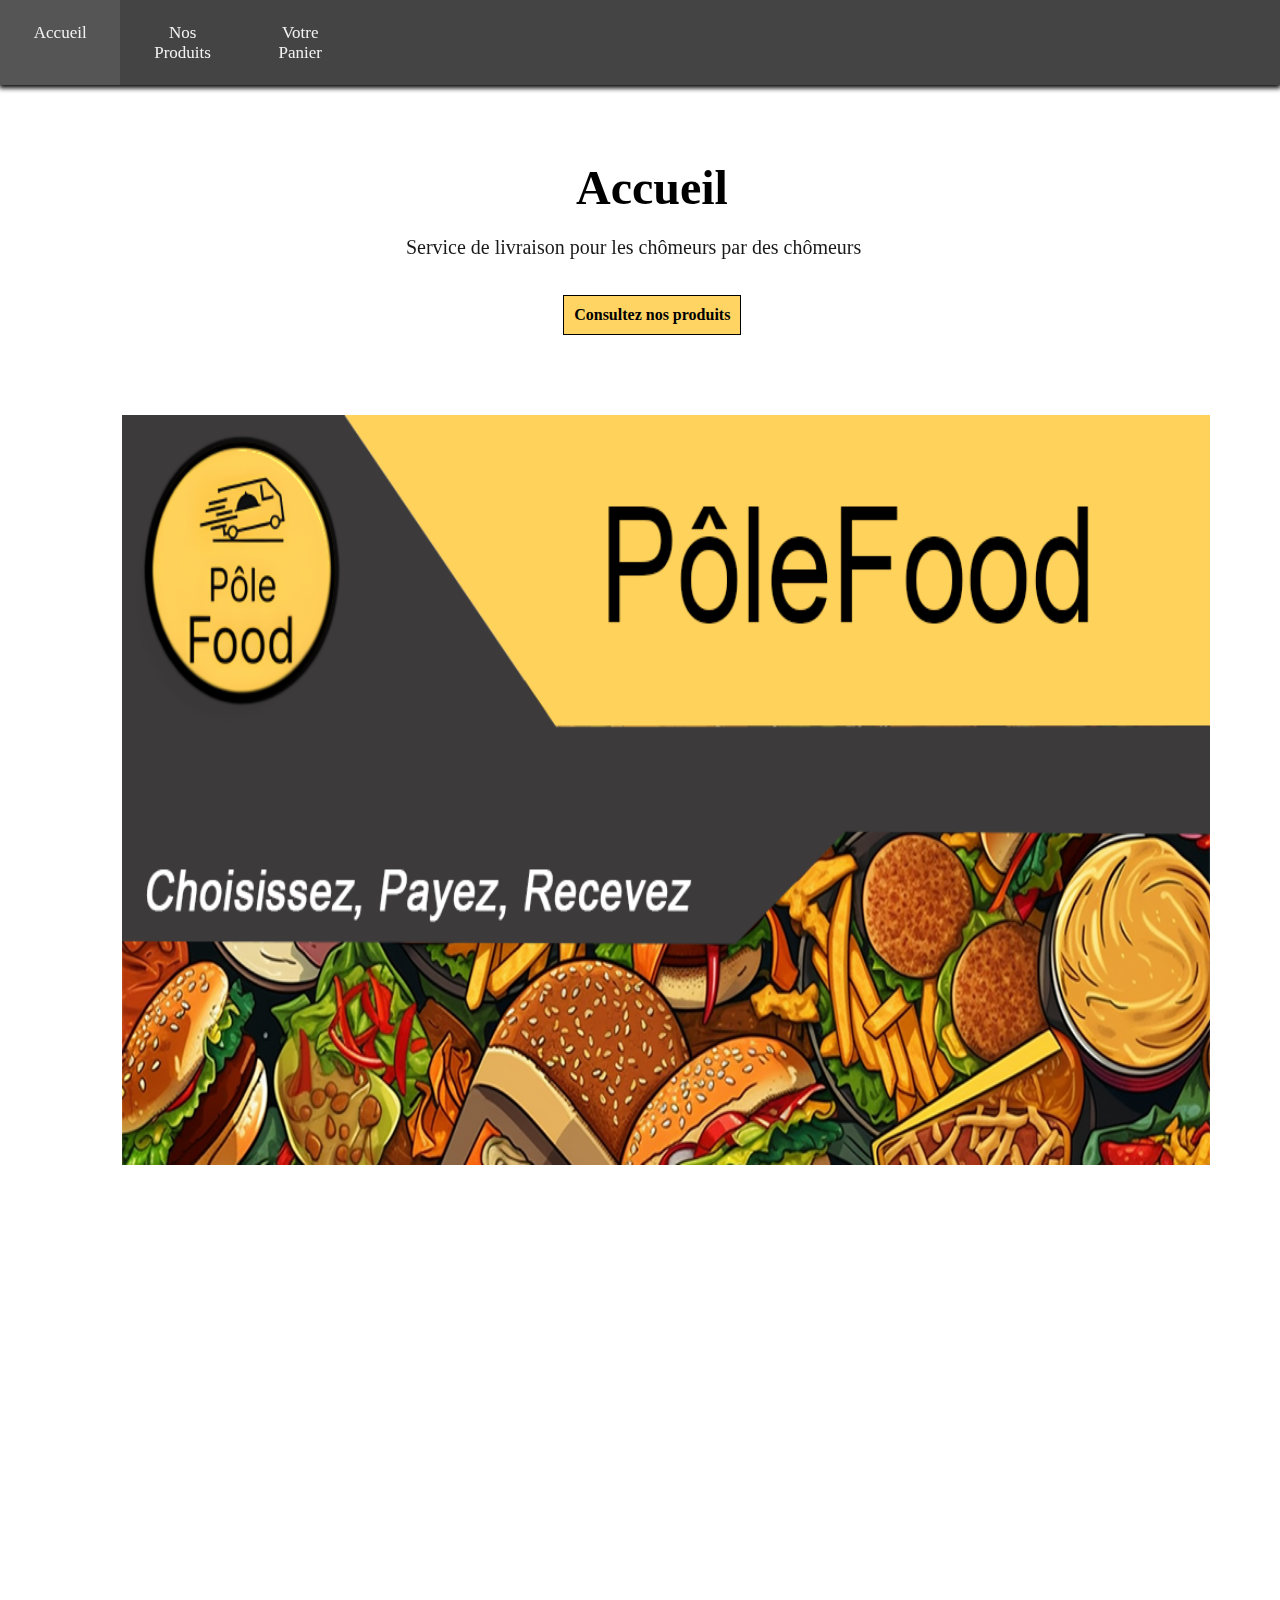
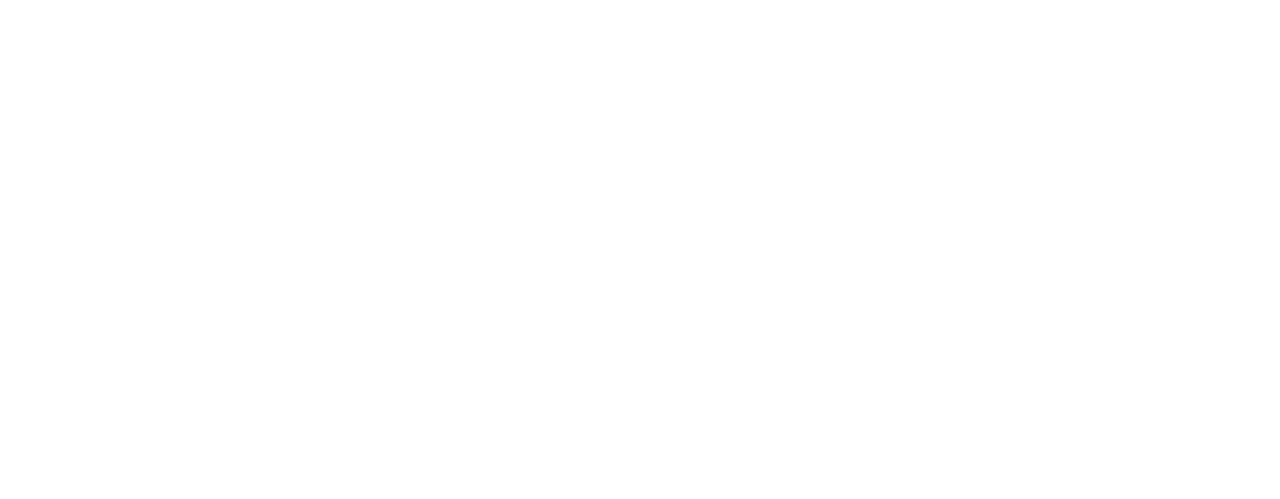
<file: index.html>
<!DOCTYPE html>
<html lang="fr">

<head>
    <meta charset="utf-8">
    <meta name="viewport" content="width=device-width, initial-scale=1.0">
    <link rel="stylesheet" href="navbar.css">
    <link rel="stylesheet" href="footer.css">
    <link rel="stylesheet" href="index.css">
    <script src="script_navbar.js"></script>
    <link href="https://unpkg.com/aos@2.3.1/dist/aos.css" rel="stylesheet">
    <script src="https://unpkg.com/aos@2.3.1/dist/aos.js"></script>
    <link rel="icon" href="images/icone/poleFood.ico">
    <title>Accueil</title>
</head>

<body>
    <div class="navbar" data-aos="fade-down">
        <div class="navbar-full-screen">
            <a href="index.html">Accueil</a>
            <a href="produit.html">Nos Produits</a>
            <a href="panier.html">Votre Panier</a>
        </div>
        <div id="navbar-phone-screen" class="navbar-phone-screen">
            <a href="javascript:void(0);" class="icon" onclick="burger()">
                <span class="burger-icon">
                    <span></span>
                    <span></span>
                    <span></span>
                </span>
            </a>
            <div id="nav-burger" class="nav-burger">
                <a href="index.html">Accueil</a>
                <a href="produit.html">Vos Produits</a>
                <a href="panier.html">Votre Panier</a>
            </div>
        </div>
    </div>



    <div class="contenu">
        <img class="imgPoleFood" src="images/imagePoleFood/poleFood.png">
        <div class="accroche">
            Service de livraison pour les chômeurs par des chômeurs
        </div>
        <div class="header">Accueil</div>
        <button onclick="window.location.href = 'produit.html'"
            class="bouton-achat">Consultez nos produits</button>
    </div>
    <div class="footer" data-aos="zoom-in">
        <div class="footer-devider">
            <div class="footer-row" data-aos="zoom-in" data-aos-duration="1000">
                <div class="footer-col" data-aos="zoom-in" data-aos-duration="1200">
                    <div class="footer-newsletter" data-aos="zoom-in" data-aos-duration="1400">Souscrivez à notre boîte
                        mail</div>
                    <div class="footer-text" data-aos="zoom-in" data-aos-duration="1600">
                        Soyez les premiers à être au courant de nos offres spéciales, de nos nouvelles sorties et de nos
                        événements
                    </div>
                    <form action="#" data-aos="zoom-in" data-aos-duration="1800">
                        <fieldset>
                            <input type="text" id="email" name="email" placeholder="Votre email">
                            <a href="#" class="footer-email-submit" data-aos="zoom-in"
                                data-aos-duration="2000">S'inscrire</a>
                        </fieldset>
                    </form>
                </div>
            </div>
            <div class="footer-row" data-aos="zoom-in" data-aos-duration="2200">
                <div class="footer-col" data-aos="zoom-in" data-aos-duration="2400">
                    <p class="footer-title" data-aos="zoom-in" data-aos-duration="2600">Magasin</p>
                    <a href="produit.html#section_burger" class="footer-element" data-aos="zoom-in" data-aos-duration="2800">Burgers</a>
                    <a href="produit.html#section_pizza" class="footer-element" data-aos="zoom-in" data-aos-duration="3000">Pizzas</a>
                    <a href="produit.html#section_tacos" class="footer-element" data-aos="zoom-in" data-aos-duration="3200">Tacos</a>
                    <a href="produit.html#section_kebab" class="footer-element" data-aos="zoom-in" data-aos-duration="3400">Kebabs</a>
                    <a href="produit.html#section_hotdog" class="footer-element" data-aos="zoom-in" data-aos-duration="3600">Hot-Dogs</a>
                </div>
                <div class="footer-col" data-aos="zoom-in" data-aos-duration="3800">
                    <p class="footer-title" data-aos="zoom-in" data-aos-duration="4000">Aide</p>
                    <a href="#" class="footer-element" data-aos="zoom-in" data-aos-duration="4200">A propos de nous</a>
                    <a href="#" class="footer-element" data-aos="zoom-in" data-aos-duration="4400">Jobs</a>
                    <a href="#" class="footer-element" data-aos="zoom-in" data-aos-duration="4600">Presse</a>
                    <a href="#" class="footer-element" data-aos="zoom-in" data-aos-duration="4800">Protection des
                        données</a>
                </div>
                <div class="footer-col" data-aos="zoom-in" data-aos-duration="5000">
                    <p class="footer-title" data-aos="zoom-in" data-aos-duration="5200">A propos</p>
                    <a href="#" class="footer-element" data-aos="zoom-in" data-aos-duration="5400">Service client</a>
                    <a href="#" class="footer-element" data-aos="zoom-in" data-aos-duration="5600">Nous contacter</a>
                    <a href="#" class="footer-element" data-aos="zoom-in" data-aos-duration="5800">Retours</a>
                    <a href="#" class="footer-element" data-aos="zoom-in" data-aos-duration="6000">Aide</a>
                    <a href="#" class="footer-element" data-aos="zoom-in" data-aos-duration="6200">FAQ</a>
                </div>
            </div>
        </div>
    </div>
        <script> AOS.init();</script>
</body>

</html>
</file>
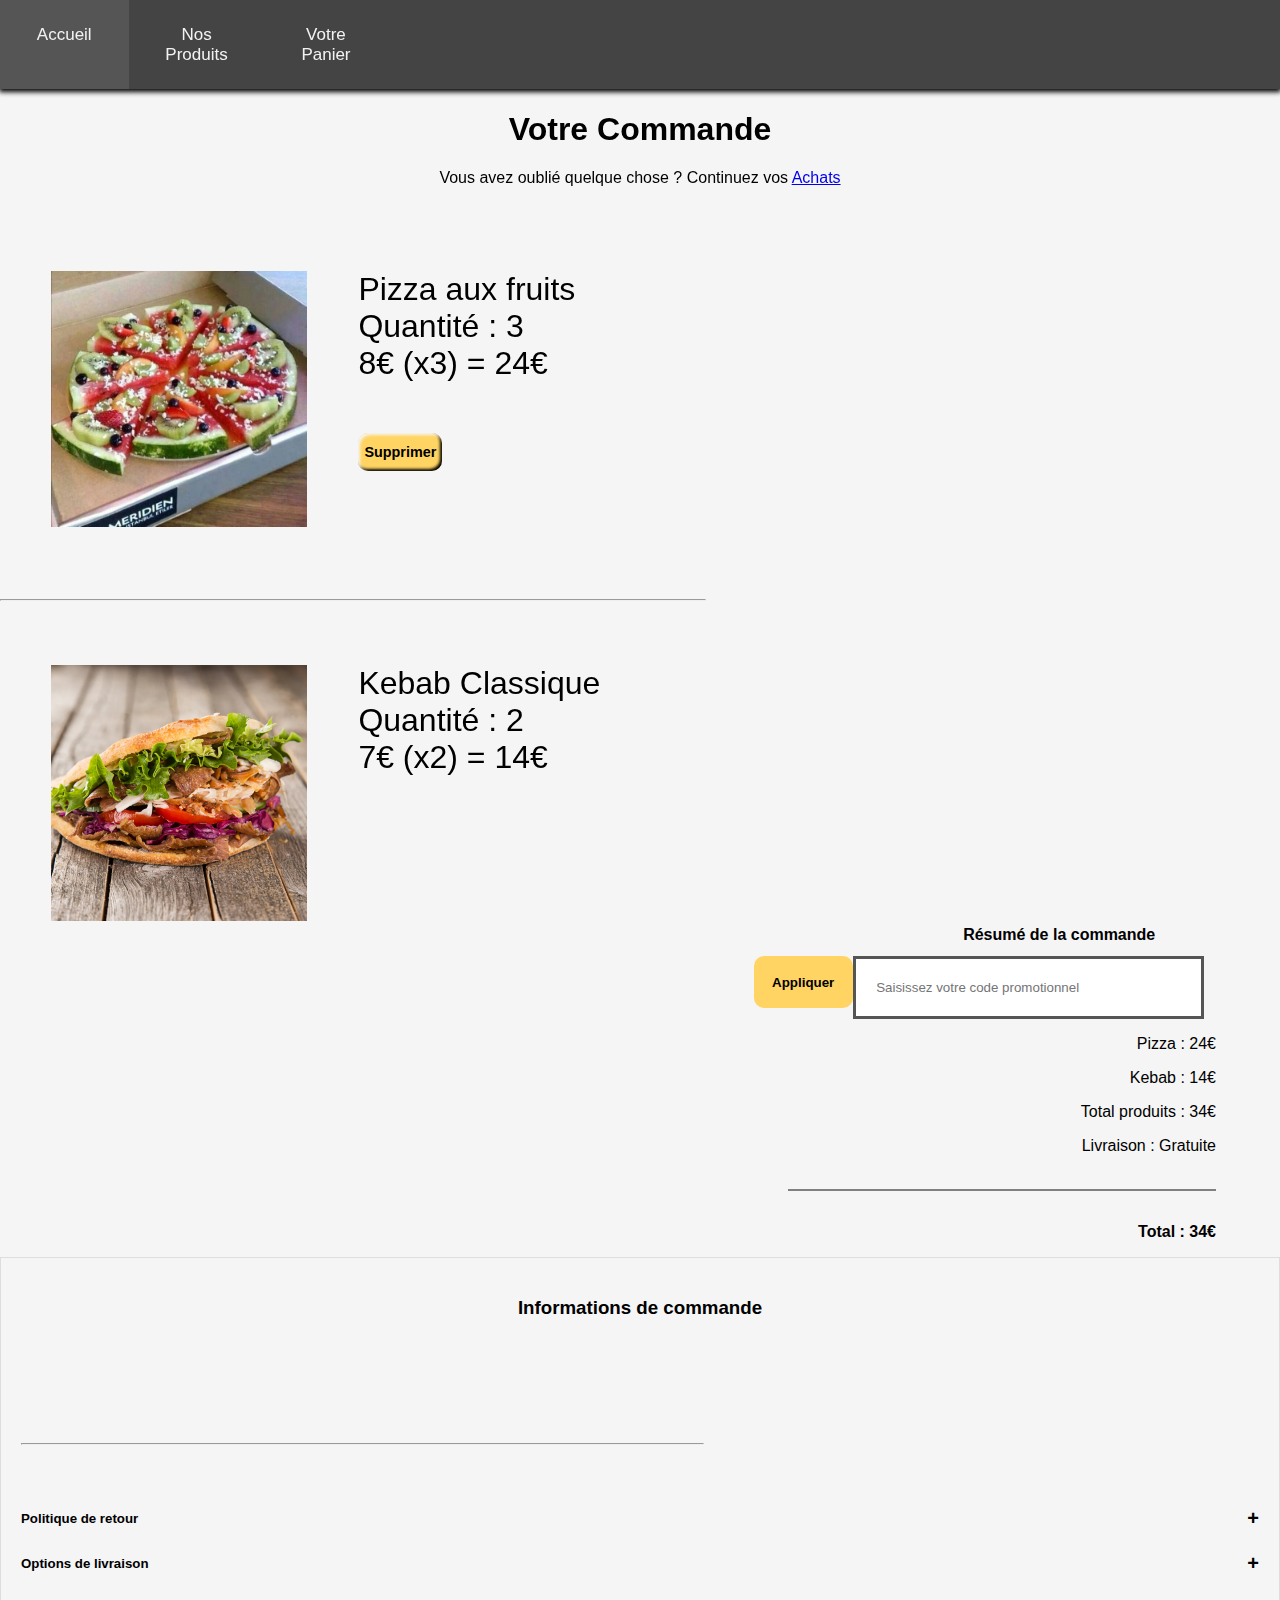
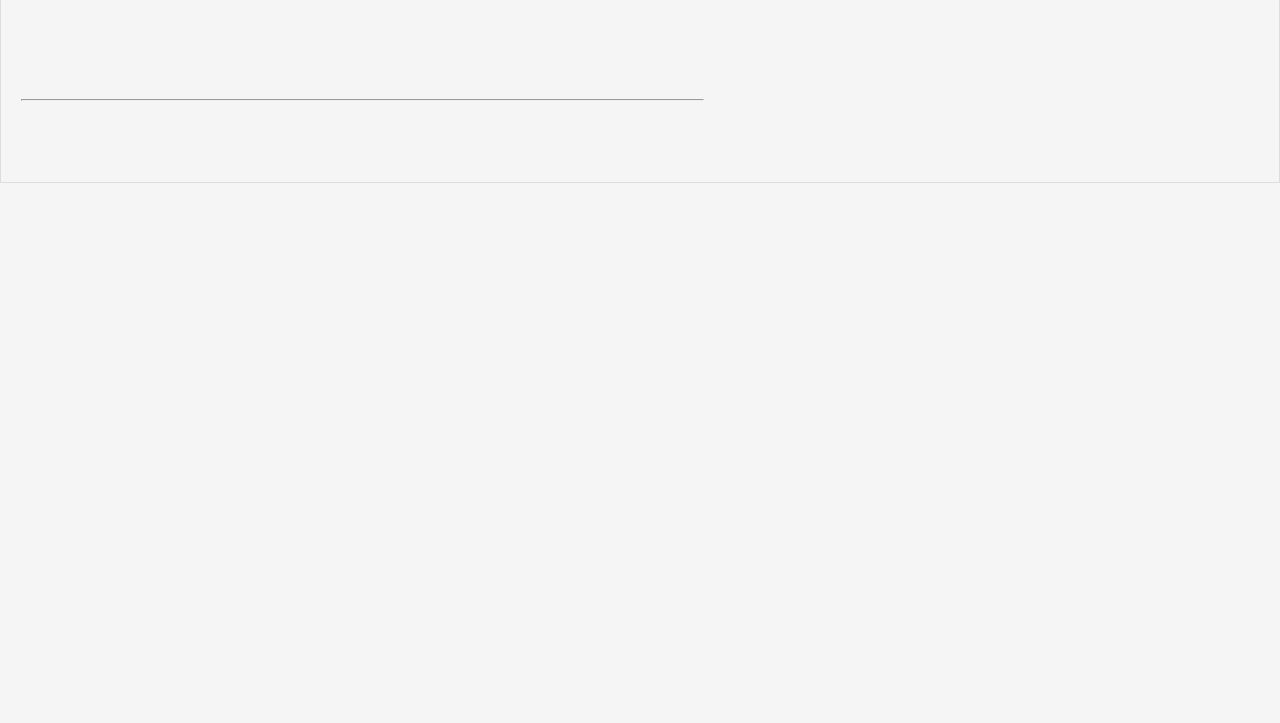
<file: panier.html>
<!DOCTYPE html>
<html lang="fr">

<head>
    <meta charset="utf-8">
    <meta name="viewport" content="width=device-width, initial-scale=1.0">
    <link rel="stylesheet" href="navbar.css">
    <link rel="stylesheet" href="footer.css">
    <link rel="stylesheet" href="panier.css">
    <script src="script_navbar.js"></script>
    <link href="https://unpkg.com/aos@2.3.1/dist/aos.css" rel="stylesheet">
    <script src="https://unpkg.com/aos@2.3.1/dist/aos.js"></script>
    <script src="panier.js"></script>
    <link rel="icon" href="images/icone/poleFood.ico">
    <title>Panier</title>
</head>

<body>
    <div class="navbar" data-aos="fade-down">
        <div class="navbar-full-screen">
            <a href="index.html">Accueil</a>
            <a href="produit.html">Nos Produits</a>
            <a href="panier.html">Votre Panier</a>
        </div>
        <div id="navbar-phone-screen" class="navbar-phone-screen">
            <a href="javascript:void(0);" class="icon" onclick="burger()">
                <span class="burger-icon">
                    <span></span>
                    <span></span>
                    <span></span>
                </span>
            </a>
            <div id="nav-burger" class="nav-burger">
                <a href="index.html">Accueil</a>
                <a href="produit.html">Vos Produits</a>
                <a href="panier.html">Votre Panier</a>
            </div>
        </div>
    </div>


    <h1 data-aos="fade-up">Votre Commande</h1>
    <p data-aos="fade-up" data-aos-duration="1000">Vous avez oublié quelque chose ? Continuez vos <a href="produit.html"
            data-aos="fade-up" data-aos-duration="1000"> Achats </a></p><br>
    <br>
    <div class="container" data-aos="fade-up" data-aos-duration="1000">
        <img class="food" src="images/nourriture/fruitPizza.jpg" id="image1" alt="test" data-aos="fade-up">
        <p class="descFood">Pizza aux fruits <br>
            Quantité : 3 <br>
            8€ (x3) = 24€ <br>
            <button class="suppr" type="button" data-aos="fade-up" data-aos-duration="1000">Supprimer</button>
        </p>
    </div>
    <hr data-aos="fade-up" data-aos-duration="1000">

    <div class="container2" data-aos="fade-up" data-aos-duration="1000">
        <img class="food" src="images/nourriture/classicKebab.jpeg" id="image2" alt="test" data-aos="fade-up">
        <p class="descFood">Kebab Classique <br>
            Quantité : 2 <br>
            7€ (x2) = 14€ <br>
            <button class="suppr" type="button" data-aos="fade-up" data-aos-duration="1000">Supprimer</button>
        </p>
    </div>
    <div class="resume">
        <p class="commande">Résumé de la commande</p>
        <form>
            <input class="promo" type="text" id="code" name="code" placeholder="Saisissez votre code promotionnel">
            <button id="applyPromoButton" type="button">Appliquer</button>


        </form><br>
        <p class="Total1"> Pizza : 24€</p>
        <p class="Total2">Kebab : 14€</p>
        <p class="Total2">Total produits : 34€</p>
        <p class="Total2">Livraison : Gratuite</p><br>
        <hr class="prix"><br>
        <p class="totalPrix">Total : 34€</p>
        <p class="promoInfo"></p>

    </div>

    <div class="informations-commande">
        <h3>Informations de commande</h3>
        <hr>
        <h5 id="retour" class="toggle-title">Politique de retour <span>+</span></h5>
        <div class="texte-retour">
             Chez Pole Food, nous avons à cœur de satisfaire nos clients, en particulier les étudiants qui font
                confiance à notre service de livraison à domicile. Votre satisfaction est notre priorité, et nous sommes
                heureux de vous offrir la meilleure expérience possible. Dans le cas peu probable où vous ne seriez pas
                satisfait de votre commande, veuillez lire notre politique de retour ci-dessous :
            
            <ul class="politique">
                <li>1.1 Satisfaction Garantie</li>
                <p>Nous nous engageons à vous offrir des repas de qualité à un prix abordable. Si, pour une raison
                    quelconque, vous n'êtes pas satisfait de votre commande, veuillez nous contacter. Nous ferons de
                    notre mieux pour résoudre votre problème rapidement.</p>
                <li>1.2 Commande Incorrecte ou Incomplète</li>
                <p>Si vous recevez une commande incorrecte ou des articles manquants, veuillez nous en informer dans les
                    plus brefs délais. Nous vous enverrons la commande correcte ou les articles manquants sans frais
                    supplémentaires.</p>
                <li>1.3 Produits Endommagés ou de Mauvaise Qualité</li>
                <p>Votre satisfaction gustative est importante pour nous. Si vous recevez des produits endommagés ou de
                    mauvaise qualité, veuillez nous contacter dans les 24 heures suivant la réception de votre commande.
                    Nous vous offrirons un remplacement ou un remboursement intégral.</p>
                <li>1.4 Délais de Réclamation</li>
                <p>Toute réclamation concernant votre commande doit être signalée dans les 24 heures suivant la
                    livraison. Cela nous permettra de traiter votre demande de manière efficace.</p>
                <li>1.5 Processus de Retour</li>
                <p>Si vous avez besoin de retourner un produit ou de signaler un problème, veuillez nous contacter par
                    e-mail à emailexemple@gmail.com ou par téléphone au 0123456789. Notre équipe du service client vous guidera tout au long du processus de retour.</p>
                <li>1.6 Remboursements et Crédits</li>
                <p>En cas de retour, vous avez le choix entre un remboursement complet ou un crédit équivalent à la
                    valeur de votre commande pour une utilisation ultérieure. Le remboursement sera traité dans un délai
                    raisonnable.</p>
                <li>1.7 Produits Périssables</li>
                <p>Nous comprenons que nos produits sont périssables, et nous vous encourageons à signaler rapidement
                    tout problème de qualité. Cela nous aidera à résoudre la situation de manière satisfaisante.</p>
                <li>1.8 Modifications de la Politique de Retour</li>
                <p>Pole Food se réserve le droit de modifier sa politique de retour à tout moment. Toutes les
                    modifications seront communiquées sur notre site Web.</p>
                <li>1.9 Service Client</li>
                <p>Notre équipe du service client est à votre disposition pour répondre à toutes vos questions,
                    préoccupations ou réclamations. Vous pouvez nous contacter à emailexemple@gmail.com ou
                    par téléphone au 0123456789.</p>
            </ul>
            <hr>
        </div>
        <h5 id="livraison" class="toggle-title">Options de livraison <span>+</span></h5>
        <div class="texte-livraison">
            <p>
                2. Chez Pole Food, nous proposons différentes options de livraison pour répondre à vos besoins :
            </p>
            <ul class="politique">
                <li>2.1 Livraison Standard</li>
                <p>Notre livraison standard est gratuite pour toutes les commandes. Elle est généralement effectuée dans
                    un délai de 30 minutes.</p>
                <li>2.2 Livraison Express</li>
                <p>Si vous avez besoin de recevoir votre commande plus rapidement, nous proposons une option de
                    livraison express moyennant des frais supplémentaires. La livraison express prend généralement
                    10 minutes.</p>
                <li>2.3 Ramassage en Magasin</li>
                <p>Si vous préférez, vous pouvez également choisir l'option de ramassage en magasin. Vous serez informé
                    dès que votre commande sera prête à être récupérée dans nos restaurants.</p>
            </ul>
        </div>
        <hr>
    </div>




    <div class="footer" data-aos="zoom-in">
        <div class="footer-devider">
            <div class="footer-row" data-aos="zoom-in" data-aos-duration="1000">
                <div class="footer-col" data-aos="zoom-in" data-aos-duration="1200">
                    <div class="footer-newsletter" data-aos="zoom-in" data-aos-duration="1400">Souscrivez à notre boîte
                        mail</div>
                    <div class="footer-text" data-aos="zoom-in" data-aos-duration="1600">
                        Soyez les premiers à être au courant de nos offres spéciales, de nos nouvelles sorties et de nos
                        événements
                    </div>
                    <form action="#" data-aos="zoom-in" data-aos-duration="1800">
                        <fieldset>
                            <input type="text" id="email" name="email" placeholder="Votre email">
                            <a href="#" class="footer-email-submit" data-aos="zoom-in"
                                data-aos-duration="2000">S'inscrire</a>
                        </fieldset>
                    </form>
                </div>
            </div>
            <div class="footer-row" data-aos="zoom-in" data-aos-duration="2200">
                <div class="footer-col" data-aos="zoom-in" data-aos-duration="2400">
                    <p class="footer-title" data-aos="zoom-in" data-aos-duration="2600">Magasin</p>
                    <a href="produit.html#section_burger" class="footer-element" data-aos="zoom-in" data-aos-duration="2800">Burgers</a>
                    <a href="produit.html#section_pizza" class="footer-element" data-aos="zoom-in" data-aos-duration="3000">Pizzas</a>
                    <a href="produit.html#section_tacos" class="footer-element" data-aos="zoom-in" data-aos-duration="3200">Tacos</a>
                    <a href="produit.html#section_kebab" class="footer-element" data-aos="zoom-in" data-aos-duration="3400">Kebabs</a>
                    <a href="produit.html#section_hotdog" class="footer-element" data-aos="zoom-in" data-aos-duration="3600">Hot-Dogs</a>
                </div>
                <div class="footer-col" data-aos="zoom-in" data-aos-duration="3800">
                    <p class="footer-title" data-aos="zoom-in" data-aos-duration="4000">Aide</p>
                    <a href="" class="footer-element" data-aos="zoom-in" data-aos-duration="4200">A propos de nous</a>
                    <a href="" class="footer-element" data-aos="zoom-in" data-aos-duration="4400">Jobs</a>
                    <a href="" class="footer-element" data-aos="zoom-in" data-aos-duration="4600">Presse</a>
                    <a href="" class="footer-element" data-aos="zoom-in" data-aos-duration="4800">Protection des données</a>
                </div>
                <div class="footer-col" data-aos="zoom-in" data-aos-duration="5000">
                    <p class="footer-title" data-aos="zoom-in" data-aos-duration="5200">A propos</p>
                    <a href="" class="footer-element" data-aos="zoom-in" data-aos-duration="5400">Service client</a>
                    <a href="" class="footer-element" data-aos="zoom-in" data-aos-duration="5600">Nous contacter</a>
                    <a href="" class="footer-element" data-aos="zoom-in" data-aos-duration="5800">Retours</a>
                    <a href="" class="footer-element" data-aos="zoom-in" data-aos-duration="6000">Aide</a>
                    <a href="" class="footer-element" data-aos="zoom-in" data-aos-duration="6200">FAQ</a>
                </div>
            </div>
        </div>
    </div>
    <script> AOS.init();</script>
</body>

</html>
</file>
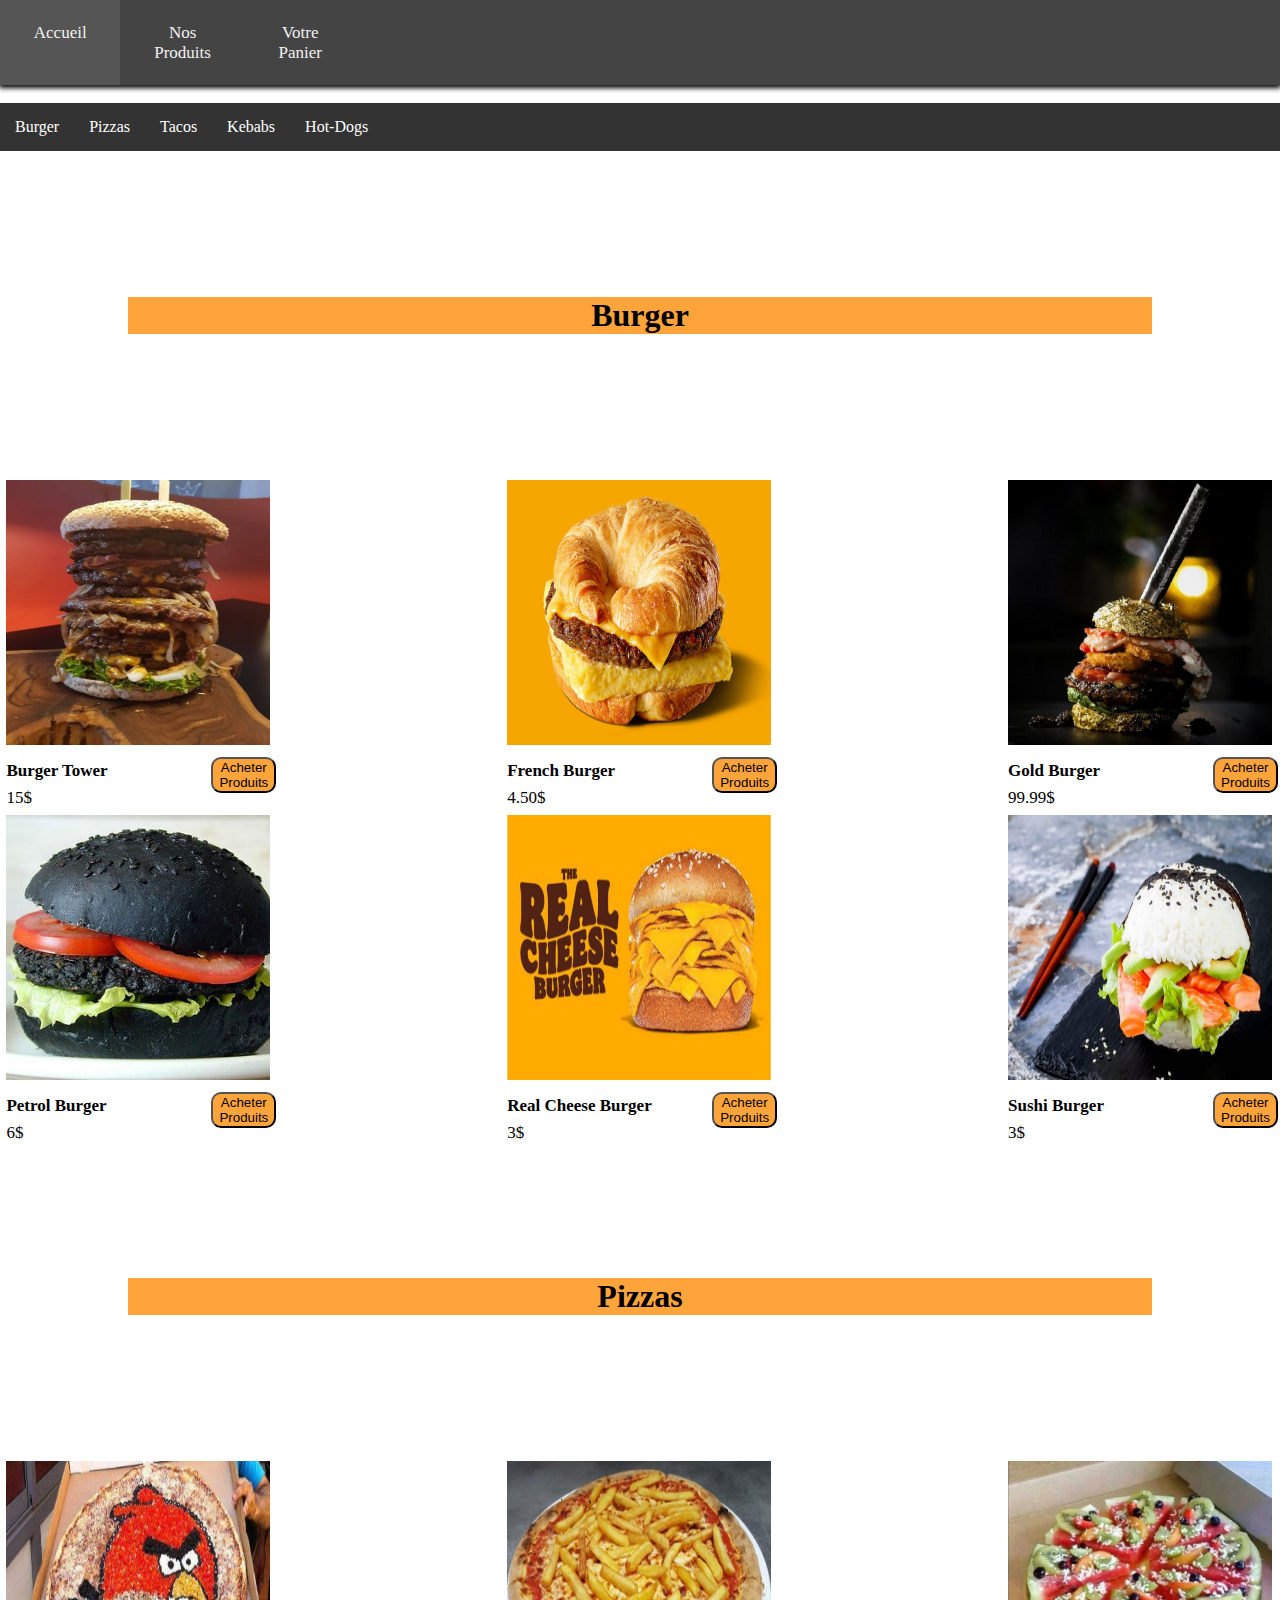
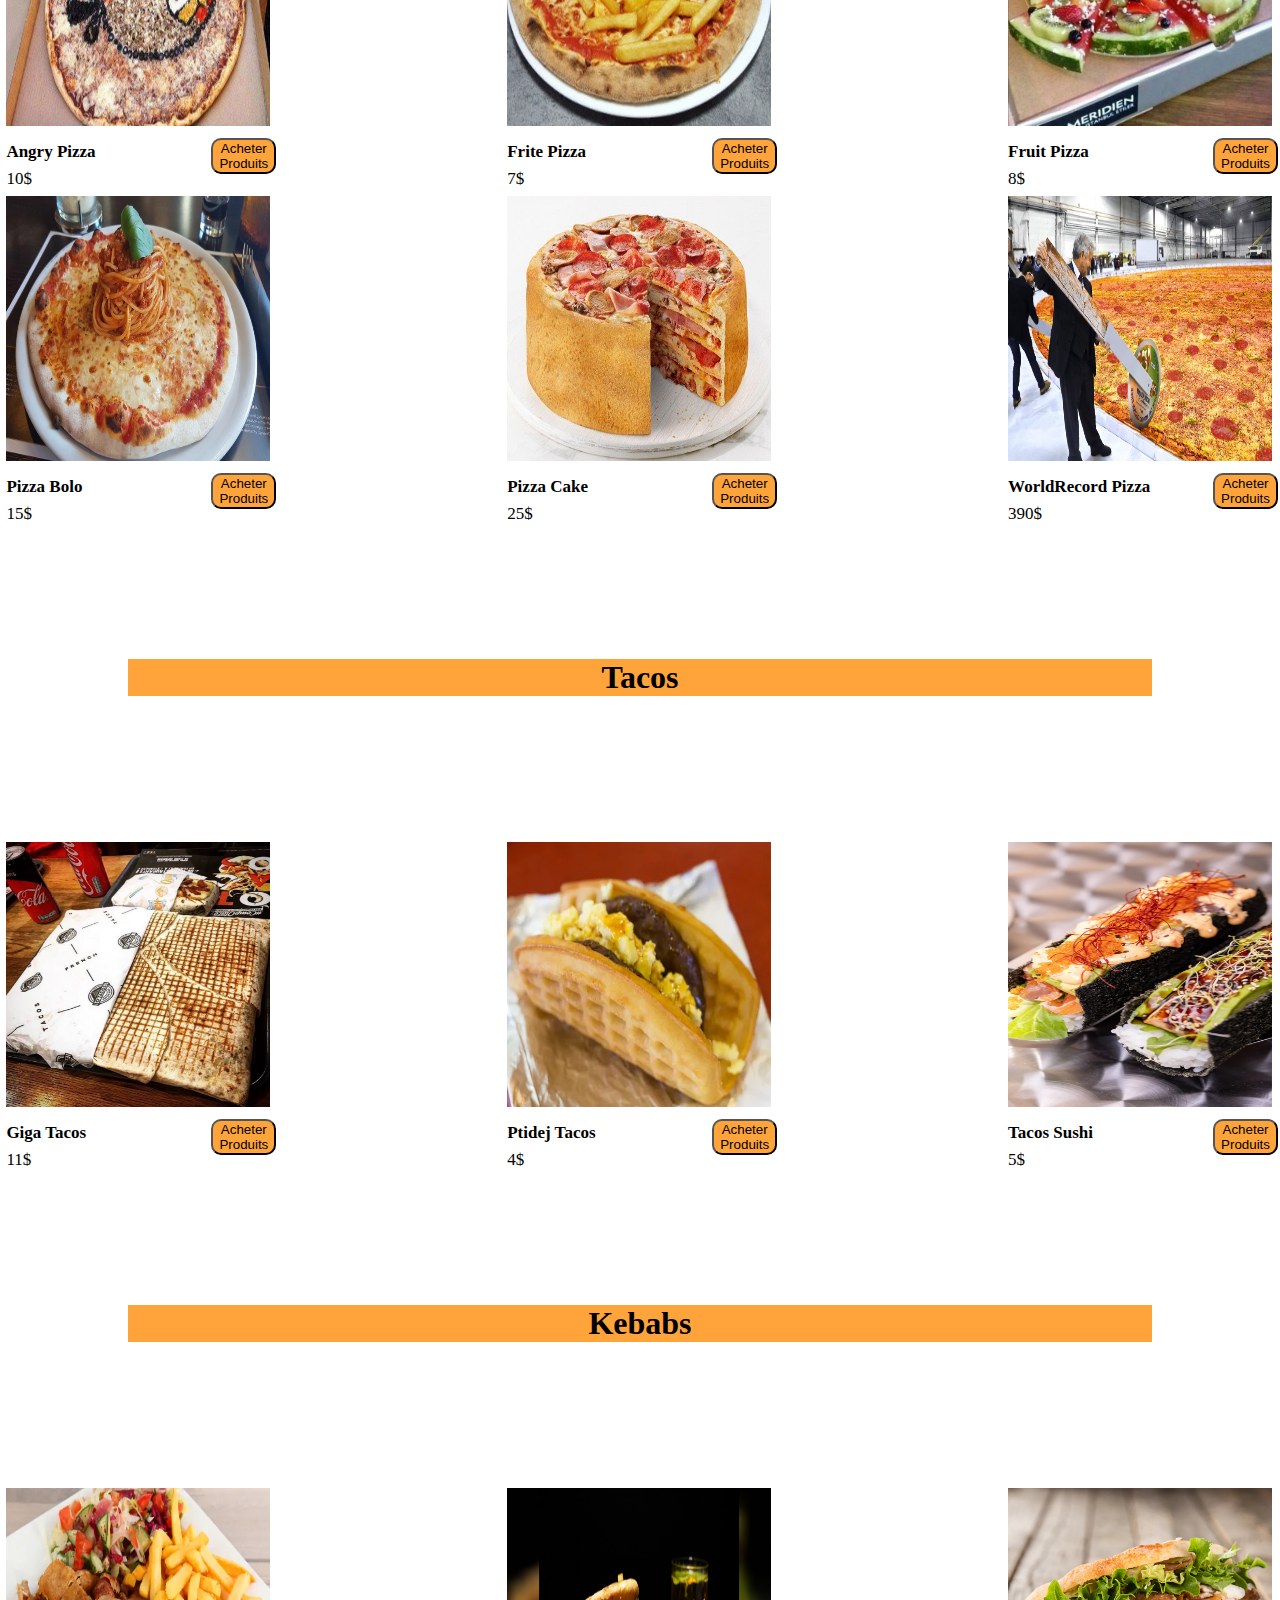
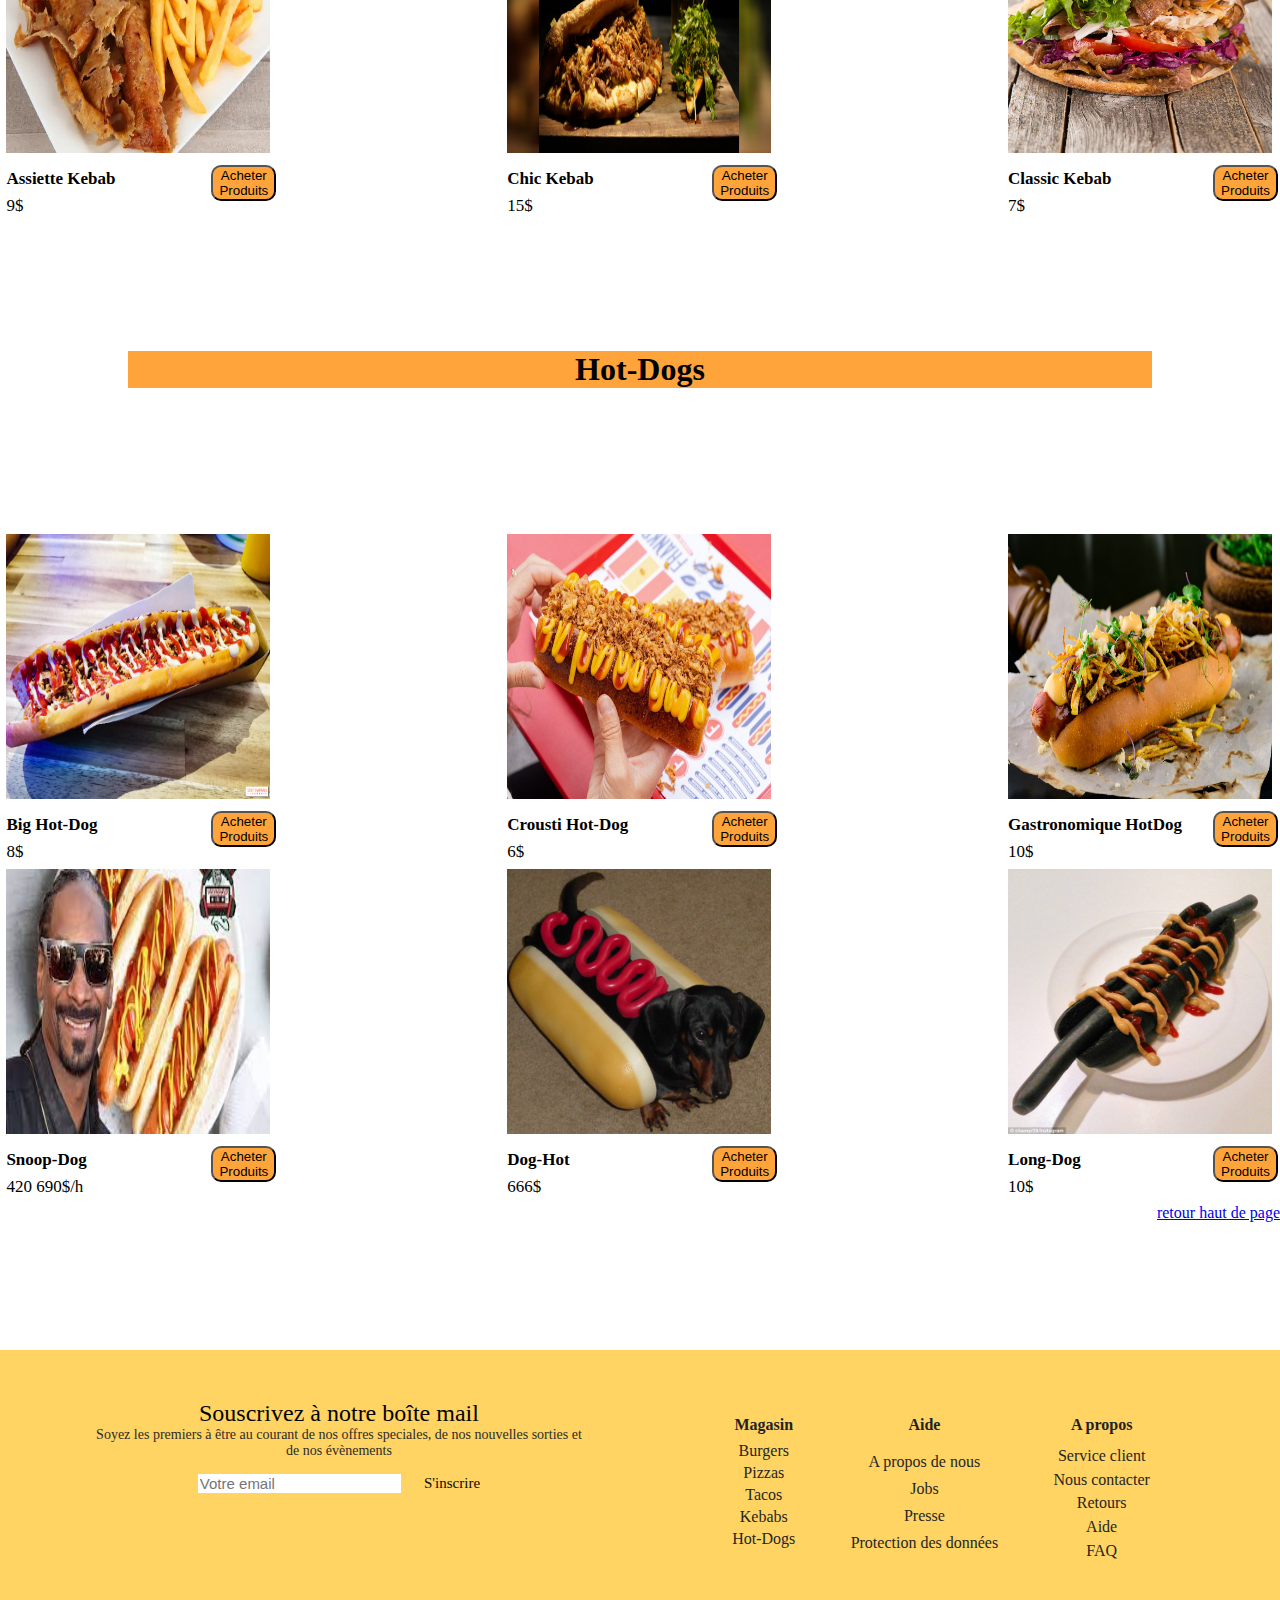
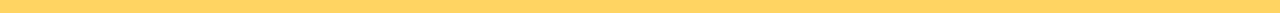
<file: produit.html>
<!DOCTYPE html>
<html lang="fr">
<head>
    <meta charset="utf-8">
    <meta name="viewport" content="width=device-width, initial-scale=1.0">
    <link rel="stylesheet" href="produit.css">
    <title>Produits</title>
</head>
<body>
  <div class="navbar">
    <div class="navbar-full-screen">
        <a href="index.html">Accueil</a>
        <a href="produit.html">Nos Produits</a>
        <a href="panier.html">Votre Panier</a>
    </div>
    <div id="navbar-phone-screen" class="navbar-phone-screen">
        <a href="javascript:void(0);" class="icon" onclick="burger()">
            <span class="burger-icon">
                <span></span>
                <span></span>
                <span></span>
            </span>
        </a>
        <div id="nav-burger" class="nav-burger">
            <a href="index.html">Accueil</a>
            <a href="produit.html">Nos Produits</a>
            <a href="panier.html">Votre Panier</a>
        </div>
    </div>
</div>
    <br>
    <ul id="selection">
        <li><a href="#section_burger">Burger</a></li>
        <li><a href="#section_pizza">Pizzas</a></li>
        <li><a href="#section_tacos">Tacos</a></li>
        <li><a href="#section_kebab">Kebabs</a></li>
        <li><a href="#section_hotdog">Hot-Dogs</a></li>
    </ul>
    <br>
    <h1 class="section" id="section_burger">Burger</h2>
    <br>
    <div class="produit">
        <div class="conteneur">
          <div class="contenue">
            <div class="image"><img style="width: 100%;height: 100%;" src="images/nourriture/burgerTower.jpg" alt="burger tower"></div>
            <div class="nom">Burger Tower </div>
            <div class="prix">15$</div>
            <div class="truc"><form action="https://aliuluan.github.io/PoleFood/achat.html"><button type="submit">Acheter Produits</button></form></div>
          </div>
          <div class="contenue">
            <div class="image"><img style="width: 100%;height: 100%;" src="images/nourriture/frenchBurger.jpg" alt="french burger"></div>
            <div class="nom">French Burger </div>
            <div class="prix">4.50$</div>
            <div class="truc"><form action="https://aliuluan.github.io/PoleFood/achat.html"><button type="submit">Acheter Produits</button></form></div>
          </div>
          <div class="contenue">
            <div class="image"><img style="width: 100%;height: 100%;" src="images/nourriture/goldBurger.jpg" alt="gold burger"></div>
            <div class="nom">Gold Burger</div>
            <div class="prix">99.99$</div>
            <div class="truc"><form action="https://aliuluan.github.io/PoleFood/achat.html"><button type="submit">Acheter Produits</button></form></div>
          </div>
        </div>
    </div>
    <br>
    <div class="produit">
        <div class="conteneur">
          <div class="contenue">
            <div class="image"><img style="width: 100%;height: 100%;" src="images/nourriture/petrolBurger.jpg" alt="petrol burger"></div>
            <div class="nom">Petrol Burger </div>
            <div class="prix">6$</div>
            <div class="truc"><form action="https://aliuluan.github.io/PoleFood/achat.html"><button type="submit">Acheter Produits</button></form></div>
          </div>
          <div class="contenue">
            <div class="image"><img style="width: 100%;height: 100%;" src="images/nourriture/realCheeseBurger.jpg" alt="real cheese burger"></div>
            <div class="nom">Real Cheese Burger </div>
            <div class="prix">3$</div>
            <div class="truc"><form action="https://aliuluan.github.io/PoleFood/achat.html"><button type="submit">Acheter Produits</button></form></div>
          </div>
          <div class="contenue">
            <div class="image"><img style="width: 100%;height: 100%;" src="images/nourriture/sushiBurger.jpg" alt="sushi burger"></div>
            <div class="nom">Sushi Burger</div>
            <div class="prix">3$</div>
            <div class="truc"><form action="https://aliuluan.github.io/PoleFood/achat.html"><button type="submit">Acheter Produits</button></form></div>
          </div>
        </div>
    </div>
    <h1 class="section" id="section_pizza">Pizzas</h2>
    <br>
    <div class="produit">
        <div class="conteneur">
          <div class="contenue">
            <div class="image"><img style="width: 100%;height: 100%;" src="images/nourriture/angryPizza.jpg" alt="angryPizza"></div>
            <div class="nom">Angry Pizza </div>
            <div class="prix">10$</div>
            <div class="truc"><form action="https://aliuluan.github.io/PoleFood/achat.html"><button type="submit">Acheter Produits</button></form></div>
          </div>
          <div class="contenue">
            <div class="image"><img style="width: 100%;height: 100%;" src="images/nourriture/fritePizza.jpg" alt="fritePizza"></div>
            <div class="nom">Frite Pizza </div>
            <div class="prix">7$</div>
            <div class="truc"><form action="https://aliuluan.github.io/PoleFood/achat.html"><button type="submit">Acheter Produits</button></form></div>
          </div>
          <div class="contenue">
            <div class="image"><img style="width: 100%;height: 100%;" src="images/nourriture/fruitPizza.jpg" alt="fruitPizza"></div>
            <div class="nom">Fruit Pizza</div>
            <div class="prix">8$</div>
            <div class="truc"><form action="https://aliuluan.github.io/PoleFood/achat.html"><button type="submit">Acheter Produits</button></form></div>
          </div>
        </div>
    </div>
    <br>
    <div class="produit">
        <div class="conteneur">
          <div class="contenue">
            <div class="image"><img style="width: 100%;height: 100%;" src="images/nourriture/pizzaBolo.jpg" alt="pizzaBolo"></div>
            <div class="nom">Pizza Bolo </div>
            <div class="prix">15$</div>
            <div class="truc"><form action="https://aliuluan.github.io/PoleFood/achat.html"><button type="submit">Acheter Produits</button></form></div>
          </div>
          <div class="contenue">
            <div class="image"><img style="width: 100%;height: 100%;" src="images/nourriture/pizzaCake.jpg" alt="pizzaCake"></div>
            <div class="nom">Pizza Cake </div>
            <div class="prix">25$</div>
            <div class="truc"><form action="https://aliuluan.github.io/PoleFood/achat.html"><button type="submit">Acheter Produits</button></form></div>
          </div>
          <div class="contenue">
            <div class="image"><img style="width: 100%;height: 100%;" src="images/nourriture/worldrecordPizza.jpg" alt="worldrecordPizza"></div>
            <div class="nom">WorldRecord Pizza</div>
            <div class="prix">390$</div>
            <div class="truc"><form action="https://aliuluan.github.io/PoleFood/achat.html"><button type="submit">Acheter Produits</button></form></div>
          </div>
        </div>
    </div>
    <h1 class="section" id="section_tacos">Tacos</h2>
    <br>
    <div class="produit">
        <div class="conteneur">
          <div class="contenue">
            <div class="image"><img style="width: 100%;height: 100%;" src="images/nourriture/gigaTacos.jpg" alt="gigaTacos"></div>
            <div class="nom">Giga Tacos </div>
            <div class="prix">11$</div>
            <div class="truc"><form action="https://aliuluan.github.io/PoleFood/achat.html"><button type="submit">Acheter Produits</button></form></div>
          </div>
          <div class="contenue">
            <div class="image"><img style="width: 100%;height: 100%;" src="images/nourriture/ptitdejTacos.jpeg" alt="ptitdejTacos"></div>
            <div class="nom">Ptidej Tacos </div>
            <div class="prix">4$</div>
            <div class="truc"><form action="https://aliuluan.github.io/PoleFood/achat.html"><button type="submit">Acheter Produits</button></form></div>
          </div>
          <div class="contenue">
            <div class="image"><img style="width: 100%;height: 100%;" src="images/nourriture/tacosSushi.jpeg" alt="tacosSushi"></div>
            <div class="nom">Tacos Sushi</div>
            <div class="prix">5$</div>
            <div class="truc"><form action="https://aliuluan.github.io/PoleFood/achat.html"><button type="submit">Acheter Produits</button></form></div>
          </div>
        </div>
    </div>
    <h1 class="section" id="section_kebab">Kebabs</h2>
    <br>
    <div class="produit">
        <div class="conteneur">
          <div class="contenue">
            <div class="image"><img style="width: 100%;height: 100%;" src="images/nourriture/assietteKebab.jpeg" alt="assietteKebab"></div>
            <div class="nom">Assiette Kebab </div>
            <div class="prix">9$</div>
            <div class="truc"><form action="https://aliuluan.github.io/PoleFood/achat.html"><button type="submit">Acheter Produits</button></form></div>
          </div>
          <div class="contenue">
            <div class="image"><img style="width: 100%;height: 100%;" src="images/nourriture/chicKebab.png" alt="chicKebab"></div>
            <div class="nom">Chic Kebab </div>
            <div class="prix">15$</div>
            <div class="truc"><form action="https://aliuluan.github.io/PoleFood/achat.html"><button type="submit">Acheter Produits</button></form></div>
          </div>
          <div class="contenue">
            <div class="image"><img style="width: 100%;height: 100%;" src="images/nourriture/classicKebab.jpeg" alt="classicKebab"></div>
            <div class="nom">Classic Kebab</div>
            <div class="prix">7$</div>
            <div class="truc"><form action="https://aliuluan.github.io/PoleFood/achat.html"><button type="submit">Acheter Produits</button></form></div>
          </div>
        </div>
    </div>
    <h1 class="section" id="section_hotdog">Hot-Dogs</h2>
    <br>
    <div class="produit">
        <div class="conteneur">
          <div class="contenue">
            <div class="image"><img style="width: 100%;height: 100%;" src="images/nourriture/bigHotdog.jpg" alt="bigHotdog"></div>
            <div class="nom">Big Hot-Dog </div>
            <div class="prix">8$</div>
            <div class="truc"><form action="https://aliuluan.github.io/PoleFood/achat.html"><button type="submit">Acheter Produits</button></form></div>
          </div>
          <div class="contenue">
            <div class="image"><img style="width: 100%;height: 100%;" src="images/nourriture/croustiHotdog.jpg" alt="croustiHotdog"></div>
            <div class="nom">Crousti Hot-Dog </div>
            <div class="prix">6$</div>
            <div class="truc"><form action="https://aliuluan.github.io/PoleFood/achat.html"><button type="submit">Acheter Produits</button></form></div>
          </div>
          <div class="contenue">
            <div class="image"><img style="width: 100%;height: 100%;" src="images/nourriture/gastonomiqueHotdog.jpeg" alt="gastonomiqueHotdog"></div>
            <div class="nom">Gastronomique HotDog</div>
            <div class="prix">10$</div>
            <div class="truc"><form action="https://aliuluan.github.io/PoleFood/achat.html"><button type="submit">Acheter Produits</button></form></div>
          </div>
        </div>
    </div>
    <br>
    <div class="produit">
        <div class="conteneur">
          <div class="contenue">
            <div class="image"><img style="width: 100%;height: 100%;" src="images/nourriture/snoopdog.jpg" alt="snoopdog"></div>
            <div class="nom">Snoop-Dog </div>
            <div class="prix">420 690$/h</div>
            <div class="truc"><form action="https://aliuluan.github.io/PoleFood/achat.html"><button type="submit">Acheter Produits</button></form></div>
          </div>
          <div class="contenue">
            <div class="image"><img style="width: 100%;height: 100%;" src="images/nourriture/realHotdog.jpg" alt="realHotdog"></div>
            <div class="nom">Dog-Hot </div>
            <div class="prix">666$</div>
            <div class="truc"><form action="https://aliuluan.github.io/PoleFood/achat.html"><button type="submit">Acheter Produits</button></form></div>
          </div>
          <div class="contenue">
            <div class="image"><img style="width: 100%;height: 100%;" src="images/nourriture/susHotdog.jpg" alt="susHotdog"></div>
            <div class="nom">Long-Dog</div>
            <div class="prix">10$</div>
            <div class="truc"><form action="https://aliuluan.github.io/PoleFood/achat.html"><button type="submit">Acheter Produits</button></form></div>
          </div>
        </div>
    </div>
    <div class="hautpage">
        <a href="#selection">retour haut de page</a>
    </div>
    <div class="footer">
      <div class="footer-devider">
          <div class="footer-row">
              <div class="footer-col">
                  <div class="footer-newsletter">Souscrivez à notre boîte mail</div>
                  <div class="footer-text">
                      Soyez les premiers à être au courant de nos offres speciales, de nos nouvelles sorties et de nos évènements
                  </div>
                  <form action="#">
                      <fieldset>
                          <input type="text" id="email" name="email" placeholder="Votre email">
                          <a href="#" class="footer-email-submit">S'inscrire</a>
                      </fieldset>
                  </form>
              </div>
          </div>
          <div class="footer-row">
              <div class="footer-col">
                  <p class="footer-title">Magasin</p>
                  <a href="#section_burger" class="footer-element">Burgers</a>
                  <a href="#section_pizza" class="footer-element">Pizzas</a>
                  <a href="#section_tacos" class="footer-element">Tacos</a>
                  <a href="#section_kebab" class="footer-element">Kebabs</a>
                  <a href="#section_hotdog" class="footer-element">Hot-Dogs</a>
              </div>
              <div class="footer-col">
                  <p class="footer-title">Aide</p>
                  <a href="#" class="footer-element">A propos de nous</a>
                  <a href="#" class="footer-element">Jobs</a>
                  <a href="#" class="footer-element">Presse</a>
                  <a href="#" class="footer-element">Protection des données</a>
              </div>
              <div class="footer-col">
                  <p class="footer-title">A propos</p>
                  <a href="#" class="footer-element">Service client</a>
                  <a href="#" class="footer-element">Nous contacter</a>
                  <a href="#" class="footer-element">Retours</a>
                  <a href="#" class="footer-element">Aide</a>
                  <a href="#" class="footer-element">FAQ</a>
              </div>
          </div>
      </div>
</body>
</html>
</file>
<file: navbar.css>
.navbar {
    background-color: #444444;
    box-shadow: 0px 2px 5px 1px;
    display: flex;
    overflow: hidden;
}


.navbar a {
    color: #f2f2f2;
    font-size: 17px;
    text-align: center;
    text-decoration: none;
    transition: all linear 0.1s;
}


.navbar a.active {
    background-color: #333333;
    color: white;
    transition: all linear 0.1s;
}


.navbar a:hover {
    background-color: #555555;
    transition: all linear 0.1s;
}

@media (max-width: 480px) {
    .navbar {
        justify-content: center;
    }

    .navbar-phone-screen {
        display: flex;
        width: 100%;
    }

    .navbar-full-screen {
        display: none;
    }

    .navbar a {
        padding: 2%;
    }
}

@media (min-width: 480px) {
    .navbar-phone-screen {
        display: none;
    }

    .navbar-full-screen {
        display: flex;
    }

    .navbar a {
        padding: 10% 15%;
    }
}

.nav-burger {
    display: none;
    flex-direction: column;
}

.navbar-phone-screen {
    flex-direction: column;
}



.burger-icon span {
    box-shadow: 0px 1px 3px;
    display: flex;
    width: 10%;
    height: 5px;
    background-color: white;
    margin: 6px 45%;
}
</file>
<file: footer.css>
.footer {
    background-color: #FFD462;
    padding: 2%;
    clear: both;
    margin-top: 10%;
}

.footer-devider {
    display: flex;
    flex-direction: row;
    justify-content: center;
}


.footer-row {
    display: flex;
    flex-direction: row;
    justify-content: center;
    width: 45%;
    padding: 2%;
}

.footer-col {
    display: flex;
    flex-direction: column;
    margin-left: 5%;
    margin-right: 5%;
    text-align: center;
}

.footer-newsletter {
    font-size: 24px;
    color: #020202;
}

.footer-text {
    color: #2c2b2b;
    font-size: 14px;
}

.footer-element {
    color: #252525;
    margin-top: 3%;
    margin-bottom: 25%;
    text-decoration: none;
}

.footer-col fieldset {
    align-items: center;
    border: none;
    display: flex;
    flex-direction: row;
    gap:5%;
    justify-content: center;
    padding: 3%;
}


.footer-col input[type=text] {
    background-color: #ffffff;
    border: none;
    color: #1c1b1b;
    font-size: 15px;
    outline: none;
    transition: all linear 0.1s;
}

.footer-col .footer-email-submit {
    background-color: #FFD462;
    border: none;
    color: #0b0b0b;
    font-size: 15px;
    outline: none;
    text-decoration: none;
}

.footer-col .footer-email-submit:hover {
    text-decoration: underline;
}


.footer-element:hover {
    color: #a37904;
    transition: all linear 0.2s;
}


.footer-title {
    color: #222222;
    font-weight: bold;
    margin-bottom: 10%;
}


.footer-c {
    text-align: center;
    color: #000000;
}

@media (max-width: 540px) {
    .footer-devider {
        flex-direction: column;
    }

    .footer-row {
        width: 95%;
    }
}
</file>
<file: index.css>
body {
  margin: 0px;
  padding: 0px;
}



.contenu {
  width: 100%;
  height: 1500px;
  position: relative;
}

.header {
  left: 45%;
  top: 5%;
  position: absolute;
  color: black;
  font-size: 300%;
  font-family: Public Sans;
  font-weight: 600;
  word-wrap: break-word;
}

.accroche {
  left: 28%;
  width: 43%;
  top: 11%;
  position: absolute;
  text-align: center;
  color: #000000;
  opacity: 0.9;
  font-size: 125%;
  font-family: Public Sans;
  font-weight: 400;
  line-height: 125%;
  word-wrap: break-word;
}

.bouton-achat {
  left: 44.5%;
  top: 15%;
  position: absolute;
  text-align: center;
  border: 0.50px black solid;
  padding: 10px;
  background-color: #FFD462;
  font-size: 16px;
  font-family: Public Sans;
  font-weight: 600;
  word-wrap: break-word;
}

.imgPoleFood {
  width: 75%;
  height: 50%;
  left: 12.5%;
  top: 22%;
  position: absolute;
}


@media (min-width: 915px) and (max-width: 1290px) {
  .imgPoleFood {
    width: 85%;
    left: 9.5%;
  }

  .Titre-newsletter {
    font-size: 150%;
  }

  .header {
    left: 45%;
  }

  .accroche {
    top: 10%;
    left: 28%;
  }

  .bouton-achat {
    left: 44%;
    top: 14%;
  }
}

@media (min-width: 750px) and (max-width: 915px) {
  .imgPoleFood {
    width: 85%;
    left: 9%;
  }

  .Titre-newsletter {
    font-size: 110%;
  }

  .header {
    left: 42%;
  }

  .accroche {
    top: 10%;
  }

  .bouton-achat {
    left: 40.5%;
    top: 14%;
  }
}

@media (min-width: 550px) and (max-width: 750px) {
  .imgPoleFood {
    width: 80%;
    left: 9.5%;
  }

  .Titre-newsletter {
    font-size: 90%;
  }

  .header {
    left: 38%;
  }

  .accroche {
    top: 10%;
    left: 27%;
  }

  .bouton-achat {
    left: 37%;
    top: 14%;
  }

  .email {
    top: 45%;
  }

  .bouton-inscription {
    top: 65%;
  }

  .shop {
    left: 50%;
  }

  .shop-liste {
    left: 50%;
  }

  .a-propos {
    top: 80%;
    left: 10%;
  }

  .a-propos-liste {
    top: 91%;
    left: 10%;
  }

  .aide {
    top: 80%;
    left: 50%;
  }

  .aide-liste {
    top: 91%;
    left: 50%;
  }
}

@media (min-width:430px) and (max-width: 550px) {
  .imgPoleFood {
    width: 87.5%;
    left: 7%;
  }

  .Titre-newsletter {
    font-size: 90%;
  }

  .header {
    left: 36%;
  }

  .accroche {
    top: 10%;
    left: 28%;
  }

  .bouton-achat {
    left: 34%;
    top: 15%;
  }

  .email {
    top: 45%;
  }

  .bouton-inscription {
    top: 65%;
  }

  .shop {
    left: 50%;
  }

  .shop-liste {
    left: 50%;
  }

  .a-propos {
    top: 80%;
    left: 10%;
  }

  .a-propos-liste {
    top: 91%;
    left: 10%;
  }

  .aide {
    top: 80%;
    left: 50%;
  }

  .aide-liste {
    top: 91%;
    left: 50%;
  }
}

@media(max-width: 430px) {
  .imgPoleFood {
    width: 98%;
    left: 2.5%;
  }

  .Titre-newsletter {
    font-size: 90%;
  }

  .header {
    left: 29%;
  }

  .accroche {
    top: 9%;
    left: 30%;
  }

  .bouton-achat {
    left: 25%;
    top: 17%;
  }

  .email {
    top: 55%;
  }

  .bouton-inscription {
    top: 67%;
  }

  .shop {
    left: 60%;
  }

  .shop-liste {
    left: 60%;
  }

  .a-propos {
    top: 80%;
    left: 10%;
  }

  .a-propos-liste {
    top: 91%;
    left: 10%;
  }

  .aide {
    top: 80%;
    left: 60%;
  }

  .aide-liste {
    top: 91%;
    left: 60%;
  }
}
</file>
<file: panier.css>
img {
    width: 20%;
    height: auto;

  }

  hr {
  margin: 0;
  margin-top: 10%;
  margin-bottom: 5%;
  width: 55%;
}
@media (max-width: 480px) {
  img {
    width: 70%;
    height: auto;
  }

  hr {
    margin: 0;
    margin-top: 20%;
    margin-bottom: 10%;
    width: 100%;
  }
  .descFood {
    text-align: left;
      font-size: x-large;
  }
  
}


body {
  font-family: Arial, sans-serif;
  background-color: #f5f5f5;
  text-align: center;
  margin: 0;
  padding: 0;
}


.food {
    float: left;
    margin-left: 4%; 
    padding-right: 4%;
    padding-bottom: 4%;
}

.container {
    align-items: center;
    justify-content: center;
    margin-bottom: 4%;
}

.container2 {
    align-items: center;
    justify-content: center;
    margin-bottom: 4%;
    margin-top: 3%;
}


.resume {
  margin-right: 5%;
  align-items: right;
  justify-content: right;

}

.Total1{
  text-align: right;
  margin-top: 5%;
}
.Total2{
  text-align: right;
}
p {
  font-family:Arial, Helvetica, sans-serif;
}  

.descFood {
  text-align: left;
    font-size: xx-large;
}

.promo {
  float: right;
  margin-right: 1%;
  width: 25%;
  height: 15%;
  border: 3px solid #555;
  padding: 1.7%;
  
}

hr.prix {
  float: right;
  margin-top: 0;
  margin-bottom: 0;
  width: 35%;
  border: 1px solid;
}

.totalPrix {
  text-align: right;
  font-weight: bold;
}



.commande {
  text-align: right;
  margin: 5%;
  margin-bottom: 1%;
  font-weight: bold;
  
}

@media (max-width: 480px) {
  .resume {
  margin-right: 5%;
  align-items: right;
  justify-content: center;

}

.Total1{
  text-align: center;
  margin-top: 5%;
}
.Total2{
  text-align: center;
}
  .promo {
    margin-right: 23%;
    width: 48%;
    height: 15%;
    border: 3px solid #555;
    padding: 1.7%;
    
  }
  
  hr.prix {
    float:right;
    margin-top: 0;
    margin-bottom: 0;
    margin-right: 30%;
    width: 40%;
    border: 1px solid;
  }
  
  .totalPrix {
    text-align: center;
    font-weight: bold;

  }
  
  .commande {
    text-align: center;
    margin: 5%;
    margin-bottom: 1%;
    font-weight: bold;
    
  }

  
}

.suppr {
  border: 0;
  line-height: 2.5;
  margin-top: 4%;
  font-size: 45%;
  text-align: center;
  color: #000000;
  font-weight: bold;
  border-radius: 10px;
  background-color: #FFD462;
  box-shadow:
    inset 2px 2px 3px #f5f5f5,
    inset -2px -2px 3px #000000;
}

.suppr:hover {
  background-color: #f6c335;
}

.suppr:active {
  box-shadow:
    inset -2px -2px 3px rgba(255, 255, 255, 0.6),
    inset 2px 2px 3px rgba(0, 0, 0, 0.6);
}

/* Ajoutez cette règle CSS pour personnaliser le bouton d'application du code promo */
#applyPromoButton {
  background-color: #FFD462;
  border: 0;
  border-radius: 10px;
  font-weight: bold;
  color: #000000;
  padding: 1.5% 1.5%; /* Ajustez les valeurs de marge ici */
  transition: all 0.3s; /* Ajoutez une transition pour une animation en douceur */
  float: right;
}

#applyPromoButton:hover {
  background-color: #f6c335;
  cursor: pointer; /* Changez le curseur au survol pour indiquer l'interaction */
}

#applyPromoButton:active {
  transform: scale(0.05); /* Réduisez légèrement la taille du bouton au clic */
}

.informations-commande {
  border: 1px solid #ddd;
  padding: 20px;
}

.toggle-title {
  cursor: pointer;
  display: flex;
  justify-content: space-between;
  align-items: center;
}

.toggle-title span {
  font-size: 20px;
  margin-left: 5px;
}

.texte-retour,
.texte-livraison {
  display: none;
  margin-top: 10px;
}

.active {
  display: block; /* ou display: inline-block; en fonction de vos besoins */
}

.politique li {
  font-weight: bold;
}
</file>
<file: produit.css>
body{
  margin: 0;
  padding: 0;
}
ul {
    list-style-type: none;
    margin: 0;
    padding: 0;
    overflow: hidden;
    background-color: #333;
  }
  
  li {
    float: left;
  }
  
  li a {
    display: block;
    color: white;
    text-align: center;
    padding: 15px 15px;
    text-decoration: none;
  }
  
  li a:hover {
    background-color: #ffa43b;
  }

  .section{
    background-color: #ffa43b;
    text-align: center;
    margin:10%;
  }
  .hautpage{
    text-align: right;
  }
/*---------------------------------------------------------*/
@media (min-width:1800px) and (max-width:3300px){
  .produit{
    margin-left:5%;
    left: 230%;
    position: static; 
    flex-direction: column; 
    justify-content: flex-start; 
    align-items: flex-start; 
    gap: 20%; 
    display: inline-flex;
  }
  .conteneur{
    justify-content: flex-start; 
    align-items: flex-start; 
    gap: 90%; 
    display: inline-flex;
  }
  .contenue{
    width: 265px; 
    height: 331px; 
    position: relative;
  }
  .image{
    width: 264.03px; 
    height: 264.60px; 
    left: 0px; 
    top: 0px; 
    position: absolute; 
    background: #C4C4C4;
  }
  .nom{
    width: 238.69px; 
    height: 27.34px; 
    left: 0px; 
    top: 277.30px; 
    position: absolute; 
    color: black; 
    font-size: 17px; 
    font-family: Public Sans; 
    font-weight: 700; 
    line-height: 28px; 
    word-wrap: break-word
  }
  .prix{
    width: 149.06px; 
    height: 27.34px; 
    left: 0px; 
    top: 303.66px; 
    position: absolute; 
    color: black; 
    font-size: 17px; 
    font-family: Public Sans; 
    font-weight: 400; 
    line-height: 28px; 
    word-wrap: break-word
  }
  .truc{
    width: 15.59px; 
    height: 27.34px; 
    left: 205px; 
    top: 277.30px; 
    position: absolute; 
    color: black; 
    font-size: 17px; 
    font-family: Public Sans; 
    font-weight: 400; 
    line-height: 28px; 
    word-wrap: break-word
  }
  }
@media (min-width:1600px) and (max-width:1800px){
  .produit{
    margin-left:3%;
    left: 230%;
    position: static; 
    flex-direction: column; 
    justify-content: flex-start; 
    align-items: flex-start; 
    gap: 20%; 
    display: inline-flex;
  }
  .conteneur{
    justify-content: flex-start; 
    align-items: flex-start; 
    gap: 80%; 
    display: inline-flex;
  }
  .contenue{
    width: 265px; 
    height: 331px; 
    position: relative;
  }
  .image{
    width: 264.03px; 
    height: 264.60px; 
    left: 0px; 
    top: 0px; 
    position: absolute; 
    background: #C4C4C4;
  }
  .nom{
    width: 238.69px; 
    height: 27.34px; 
    left: 0px; 
    top: 277.30px; 
    position: absolute; 
    color: black; 
    font-size: 17px; 
    font-family: Public Sans; 
    font-weight: 700; 
    line-height: 28px; 
    word-wrap: break-word
  }
  .prix{
    width: 149.06px; 
    height: 27.34px; 
    left: 0px; 
    top: 303.66px; 
    position: absolute; 
    color: black; 
    font-size: 17px; 
    font-family: Public Sans; 
    font-weight: 400; 
    line-height: 28px; 
    word-wrap: break-word
  }
  .truc{
    width: 15.59px; 
    height: 27.34px; 
    left: 205px; 
    top: 277.30px; 
    position: absolute; 
    color: black; 
    font-size: 17px; 
    font-family: Public Sans; 
    font-weight: 400; 
    line-height: 28px; 
    word-wrap: break-word
  }
  }

@media (min-width:1500px) and (max-width:1600px){
  .produit{
    margin-left:2%;
    left: 230%;
    position: static; 
    flex-direction: column; 
    justify-content: flex-start; 
    align-items: flex-start; 
    gap: 20%; 
    display: inline-flex;
  }
  .conteneur{
    justify-content: flex-start; 
    align-items: flex-start; 
    gap: 70%; 
    display: inline-flex;
  }
  .contenue{
    width: 265px; 
    height: 331px; 
    position: relative;
  }
  .image{
    width: 264.03px; 
    height: 264.60px; 
    left: 0px; 
    top: 0px; 
    position: absolute; 
    background: #C4C4C4;
  }
  .nom{
    width: 238.69px; 
    height: 27.34px; 
    left: 0px; 
    top: 277.30px; 
    position: absolute; 
    color: black; 
    font-size: 17px; 
    font-family: Public Sans; 
    font-weight: 700; 
    line-height: 28px; 
    word-wrap: break-word
  }
  .prix{
    width: 149.06px; 
    height: 27.34px; 
    left: 0px; 
    top: 303.66px; 
    position: absolute; 
    color: black; 
    font-size: 17px; 
    font-family: Public Sans; 
    font-weight: 400; 
    line-height: 28px; 
    word-wrap: break-word
  }
  .truc{
    width: 15.59px; 
    height: 27.34px; 
    left: 205px; 
    top: 277.30px; 
    position: absolute; 
    color: black; 
    font-size: 17px; 
    font-family: Public Sans; 
    font-weight: 400; 
    line-height: 28px; 
    word-wrap: break-word
  }
  }
@media (min-width:1000px) and (max-width:1500px){
.produit{
  margin-left:0.5%;
  left: 230%;
  position: static; 
  flex-direction: column; 
  justify-content: flex-start; 
  align-items: flex-start; 
  gap: 20%; 
  display: inline-flex;
}
.conteneur{
  justify-content: flex-start; 
  align-items: flex-start; 
  gap: 63%; 
  display: inline-flex;
}
.contenue{
  width: 265px; 
  height: 331px; 
  position: relative;
}
.image{
  width: 264.03px; 
  height: 264.60px; 
  left: 0px; 
  top: 0px; 
  position: absolute; 
  background: #C4C4C4;
}
.nom{
  width: 238.69px; 
  height: 27.34px; 
  left: 0px; 
  top: 277.30px; 
  position: absolute; 
  color: black; 
  font-size: 17px; 
  font-family: Public Sans; 
  font-weight: 700; 
  line-height: 28px; 
  word-wrap: break-word
}
.prix{
  width: 149.06px; 
  height: 27.34px; 
  left: 0px; 
  top: 303.66px; 
  position: absolute; 
  color: black; 
  font-size: 17px; 
  font-family: Public Sans; 
  font-weight: 400; 
  line-height: 28px; 
  word-wrap: break-word
}
.truc{
  width: 15.59px; 
  height: 27.34px; 
  left: 205px; 
  top: 277.30px; 
  position: absolute; 
  color: black; 
  font-size: 17px; 
  font-family: Public Sans; 
  font-weight: 400; 
  line-height: 28px; 
  word-wrap: break-word
}
}
@media (min-width:915px) and (max-width:1000px){
  .produit{
    margin:auto;
    left: 230%;
    position: static; 
    flex-direction: column; 
    justify-content: flex-start; 
    align-items: flex-start; 
    gap: 20%; 
    display: inline-flex;
  }
  .conteneur{
    justify-content: flex-start; 
    align-items: flex-start; 
    gap: 40%; 
    display: inline-flex;
  }
  .contenue{
    width: 265px; 
    height: 331px; 
    position: relative;
  }
  .image{
    width: 264.03px; 
    height: 264.60px; 
    left: 0px; 
    top: 0px; 
    position: absolute; 
    background: #C4C4C4;
  }
  .nom{
    width: 238.69px; 
    height: 27.34px; 
    left: 0px; 
    top: 277.30px; 
    position: absolute; 
    color: black; 
    font-size: 17px; 
    font-family: Public Sans; 
    font-weight: 700; 
    line-height: 28px; 
    word-wrap: break-word
  }
  .prix{
    width: 149.06px; 
    height: 27.34px; 
    left: 0px; 
    top: 303.66px; 
    position: absolute; 
    color: black; 
    font-size: 17px; 
    font-family: Public Sans; 
    font-weight: 400; 
    line-height: 28px; 
    word-wrap: break-word
  }
  .truc{
    width: 15.59px; 
    height: 27.34px; 
    left: 205px; 
    top: 277.30px; 
    position: absolute; 
    color: black; 
    font-size: 17px; 
    font-family: Public Sans; 
    font-weight: 400; 
    line-height: 28px; 
    word-wrap: break-word
  }
  }
  @media (min-width:600px) and (max-width:915px){
    .produit{
      margin:auto;
      left: 230%;
      position: static; 
      flex-direction: column; 
      justify-content: flex-start; 
      align-items: flex-start; 
      gap: 20%; 
      display: inline-flex;
    }
    .conteneur{
      justify-content: flex-start; 
      align-items: flex-start; 
      gap: 20%; 
      display: inline-flex;
    }
    .contenue{
      width: 265px; 
      height: 331px; 
      position: relative;
    }
    .image{
      width: 264.03px; 
      height: 264.60px; 
      left: 0px; 
      top: 0px; 
      position: absolute; 
      background: #C4C4C4;
    }
    .nom{
      width: 238.69px; 
      height: 27.34px; 
      left: 0px; 
      top: 277.30px; 
      position: absolute; 
      color: black; 
      font-size: 17px; 
      font-family: Public Sans; 
      font-weight: 700; 
      line-height: 28px; 
      word-wrap: break-word
    }
    .prix{
      width: 149.06px; 
      height: 27.34px; 
      left: 0px; 
      top: 303.66px; 
      position: absolute; 
      color: black; 
      font-size: 17px; 
      font-family: Public Sans; 
      font-weight: 400; 
      line-height: 28px; 
      word-wrap: break-word
    }
    .truc{
      width: 15.59px; 
      height: 27.34px; 
      left: 205px; 
      top: 277.30px; 
      position: absolute; 
      color: black; 
      font-size: 17px; 
      font-family: Public Sans; 
      font-weight: 400; 
      line-height: 28px; 
      word-wrap: break-word
    }
    }
    @media (min-width:430px) and (max-width:600px){
      .produit{
        margin-left:20%;
        left: 230%;
        position: static; 
        flex-direction: column; 
        justify-content: flex-start; 
        align-items: flex-start; 
        gap: 20%; 
        display: inline-flex;
      }
      .conteneur{
        gap:15%;
      }
      .contenue{
        width: 265px; 
        height: 331px; 
        position: relative;
      }
      .image{
        width: 264.03px; 
        height: 264.60px; 
        left: 0px; 
        top: 0px; 
        position: absolute; 
        background: #C4C4C4;
      }
      .nom{
        width: 238.69px; 
        height: 27.34px; 
        left: 0px; 
        top: 277.30px; 
        position: absolute; 
        color: black; 
        font-size: 17px; 
        font-family: Public Sans; 
        font-weight: 700; 
        line-height: 28px; 
        word-wrap: break-word
      }
      .prix{
        width: 149.06px; 
        height: 27.34px; 
        left: 0px; 
        top: 303.66px; 
        position: absolute; 
        color: black; 
        font-size: 17px; 
        font-family: Public Sans; 
        font-weight: 400; 
        line-height: 28px; 
        word-wrap: break-word
      }
      .truc{
        width: 15.59px; 
        height: 27.34px; 
        left: 205px; 
        top: 277.30px; 
        position: absolute; 
        color: black; 
        font-size: 17px; 
        font-family: Public Sans; 
        font-weight: 400; 
        line-height: 28px; 
        word-wrap: break-word
      }
      }
      @media (max-width:430px){
        .produit{
          margin-left:20%;
          left: 230%;
          position: static; 
          flex-direction: column; 
          justify-content: flex-start; 
          align-items: flex-start; 
          gap: 20%; 
          display: inline-flex;
        }
        .conteneur{
          gap:15%;
        }
        .contenue{
          width: 265px; 
          height: 331px; 
          position: relative;
        }
        .image{
          width: 264.03px; 
          height: 264.60px; 
          left: 0px; 
          top: 0px; 
          position: absolute; 
          background: #C4C4C4;
        }
        .nom{
          width: 238.69px; 
          height: 27.34px; 
          left: 0px; 
          top: 277.30px; 
          position: absolute; 
          color: black; 
          font-size: 17px; 
          font-family: Public Sans; 
          font-weight: 700; 
          line-height: 28px; 
          word-wrap: break-word
        }
        .prix{
          width: 149.06px; 
          height: 27.34px; 
          left: 0px; 
          top: 303.66px; 
          position: absolute; 
          color: black; 
          font-size: 17px; 
          font-family: Public Sans; 
          font-weight: 400; 
          line-height: 28px; 
          word-wrap: break-word
        }
        .truc{
          width: 15.59px; 
          height: 27.34px; 
          left: 205px; 
          top: 277.30px; 
          position: absolute; 
          color: black; 
          font-size: 17px; 
          font-family: Public Sans; 
          font-weight: 400; 
          line-height: 28px; 
          word-wrap: break-word
        }
        }
/*---------------------------------------------------------*/
button{
  background-color: #ffa43b;
  border-radius: 10px;
}
button:hover{
  background-color: #444444;
  color:#ffa43b;
}

/*--------------navbar-----------*/
.navbar {
  background-color: #444444;
  box-shadow: 0px 2px 5px 1px;
  display: flex;
  overflow: hidden;
}


.navbar a {
  color: #f2f2f2;
  font-size: 17px;
  text-align: center;
  text-decoration: none;
  transition: all linear 0.1s;
}


.navbar a.active {
  background-color: #333333;
  color: white;
  transition: all linear 0.1s;
}


.navbar a:hover {
  background-color: #555555;
  transition: all linear 0.1s;
}

@media (max-width: 480px) {
  .navbar {
      justify-content: center;
  }

  .navbar-phone-screen {
      display: flex;
      width: 100%;
  }

  .navbar-full-screen {
      display: none;
  }

  .navbar a {
      padding: 2%;
  }
}

@media (min-width: 480px) {
  .navbar-phone-screen {
      display: none;
  }

  .navbar-full-screen {
      display: flex;
  }

  .navbar a {
      padding: 10% 15%;
  }
}

.nav-burger {
  display: none;
  flex-direction: column;
}

.navbar-phone-screen {
  flex-direction: column;
}



.burger-icon span {
  box-shadow: 0px 1px 3px;
  display: flex;
  width: 10%;
  height: 5px;
  background-color: white;
  margin: 6px 45%;
}
/*-----------Footer---------------*/
.footer {
  background-color: #FFD462;
  padding: 2%;
  clear: both;
  margin-top: 10%;
}

.footer-devider {
  display: flex;
  flex-direction: row;
  justify-content: center;
}


.footer-row {
  display: flex;
  flex-direction: row;
  justify-content: center;
  width: 45%;
  padding: 2%;
}

.footer-col {
  display: flex;
  flex-direction: column;
  margin-left: 5%;
  margin-right: 5%;
  text-align: center;
}

.footer-newsletter {
  font-size: 24px;
  color: #020202;
}

.footer-text {
  color: #2c2b2b;
  font-size: 14px;
}

.footer-element {
  color: #252525;
  margin-top: 3%;
  margin-bottom: 3%;
  text-decoration: none;
}

.footer-col fieldset {
  align-items: center;
  border: none;
  display: flex;
  flex-direction: row;
  gap:5%;
  justify-content: center;
  padding: 3%;
}


.footer-col input[type=text] {
  background-color: #ffffff;
  border: none;
  color: #1c1b1b;
  font-size: 15px;
  outline: none;
  transition: all linear 0.1s;
}

.footer-col .footer-email-submit {
  background-color: #FFD462;
  border: none;
  color: #0b0b0b;
  font-size: 15px;
  outline: none;
  text-decoration: none;
}

.footer-col .footer-email-submit:hover {
  text-decoration: underline;
}


.footer-element:hover {
  color: #ffc936;
  transition: all linear 0.2s;
}


.footer-title {
  color: #222222;
  font-weight: bold;
  margin-bottom: 10%;
}


.footer-c {
  text-align: center;
  color: #000000;
}

@media (max-width: 540px) {
  .footer-devider {
      flex-direction: column;
  }

  .footer-row {
      width: 95%;
  }
}
</file>
